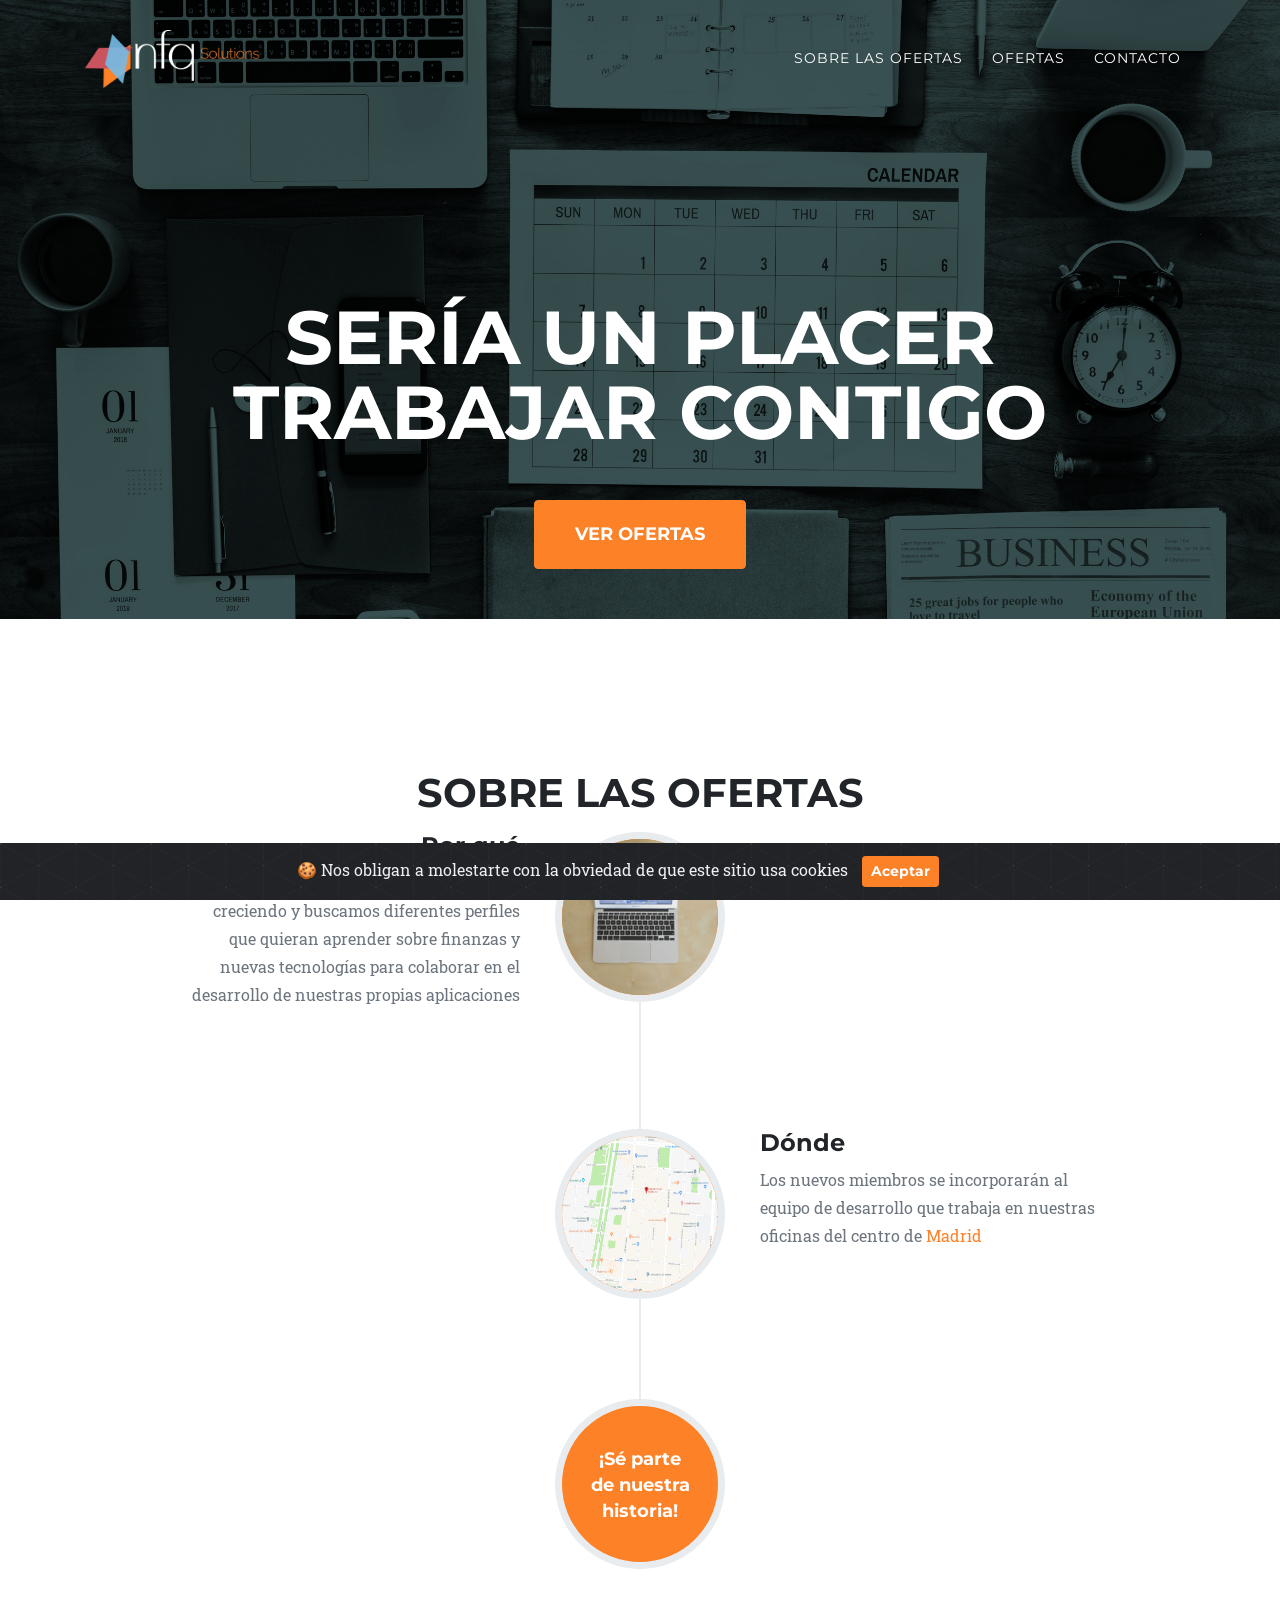
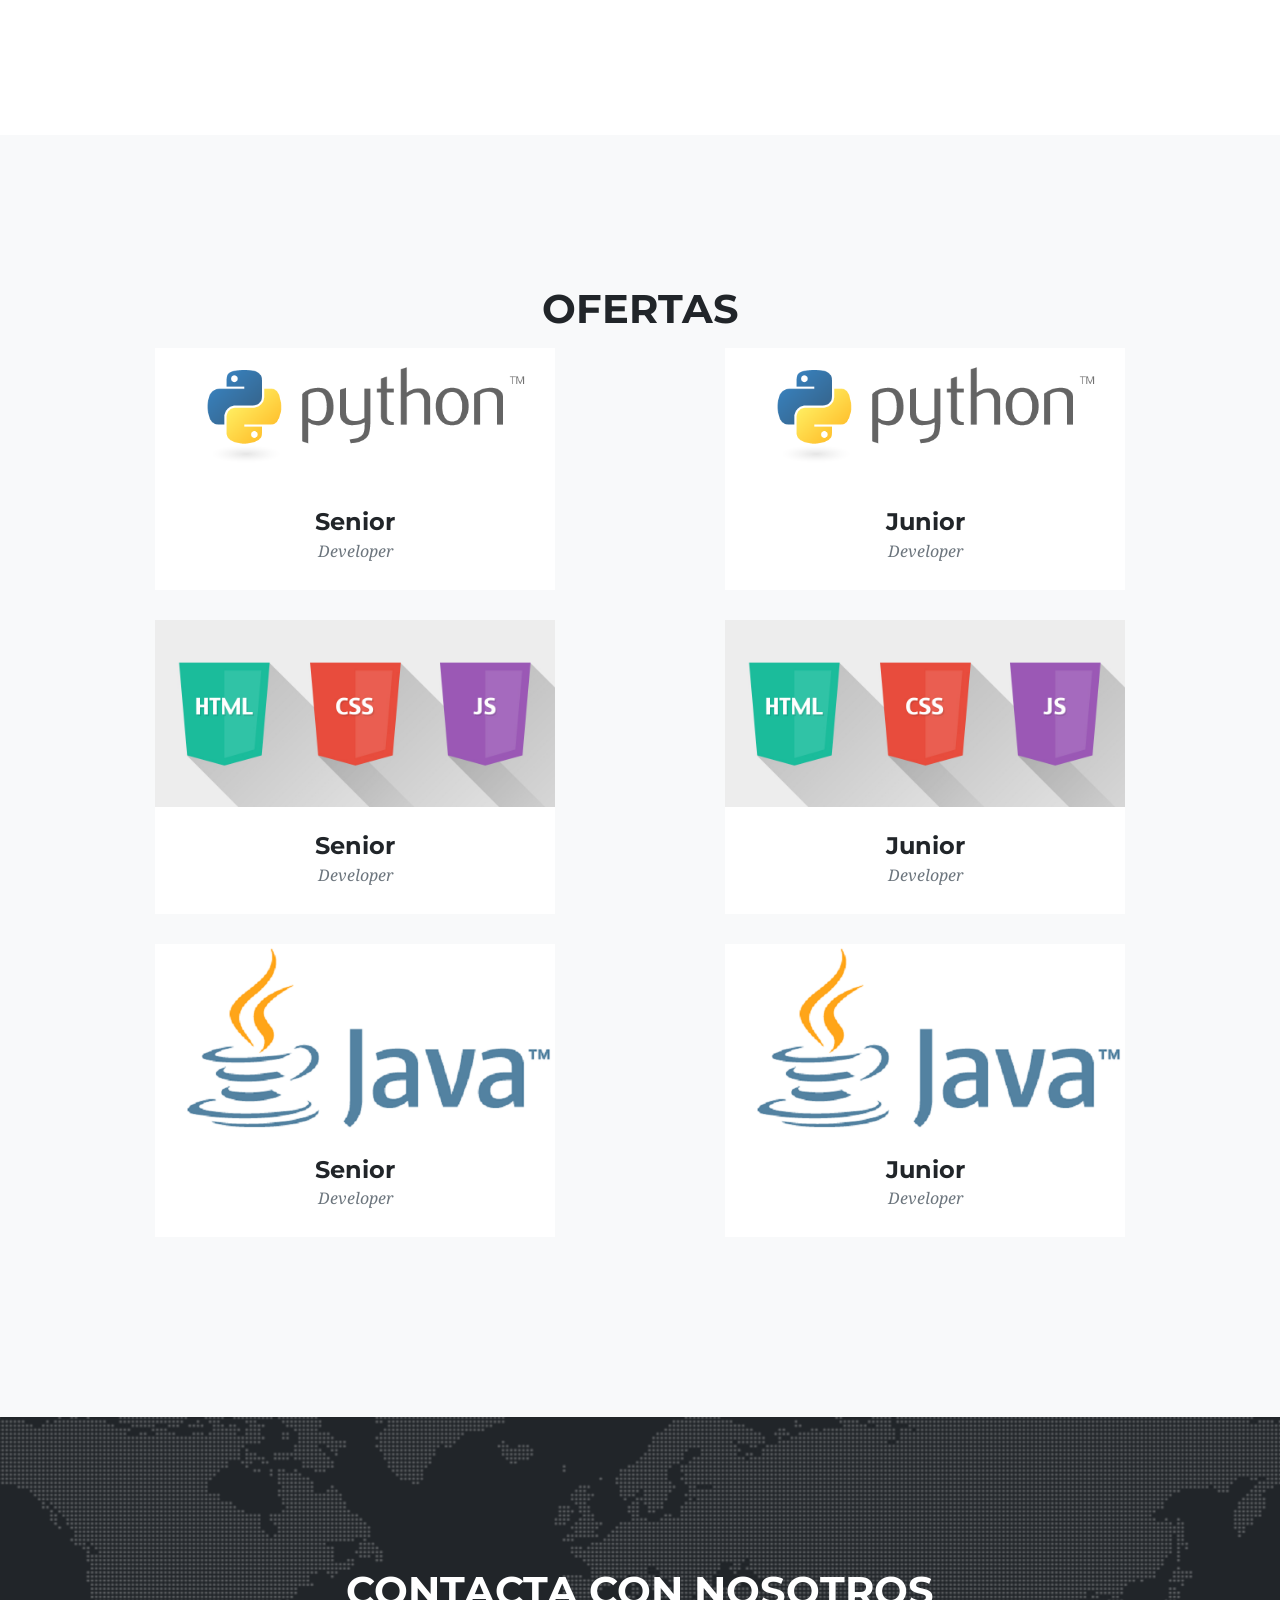
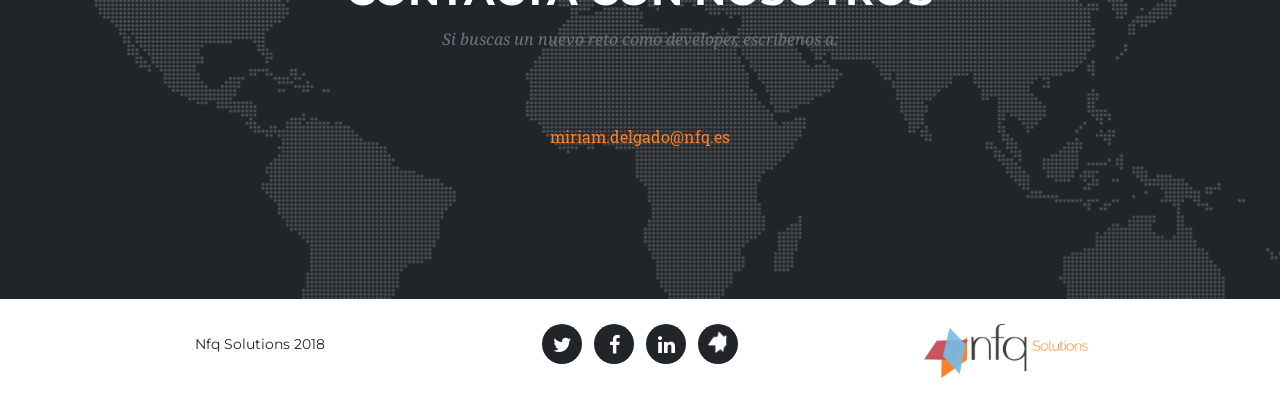
<file: index.html>
<!DOCTYPE html>
<html lang="en">

<head>

  <meta charset="utf-8">
  <meta name="viewport" content="width=device-width, initial-scale=1, shrink-to-fit=no">
  <meta name="description" content="">
  <meta name="author" content="">
  <meta name="google-site-verification" content="1o_fU5HgQ2ANAOTPCOUFzKI6EXdqaYAr-zJhrd31Ebk" />

  <title>Ofertas de Empleo - NFQ Solutions</title>
  <meta name="description" content="Ofertas de empleo del equipo de desarrollo de Nfq Solutions" />

  <!-- Google Authorship and Publisher Markup -->
  <link rel="author" href="http://nfq.es/solutions/" />

  <!-- Schema.org markup for Google+ -->
  <meta itemprop="name" content="Ofertas de Empleo - NFQ Solutions">
  <meta itemprop="description" content="Ofertas de empleo del equipo de desarrollo de Nfq Solutions - Senior and Junior Developers">
  <meta itemprop="image" content="https://nfqsolutions.github.io/img/nfq-logo.png">

  <!-- Twitter Card data -->
  <meta name="twitter:site" content="@NfqAdvisory">
  <meta name="twitter:title" content="Ofertas de Empleo - NFQ Solutions">
  <meta name="twitter:description" content="Ofertas de empleo del equipo de desarrollo de Nfq Solutions - Senior and Junior Developers">
  <meta name="twitter:creator" content="@NfqAdvisory">
  <!-- Twitter summary card with large image must be at least 280x150px -->
  <meta name="twitter:image:src" content="https://nfqsolutions.github.io/img/nfq-logo.png">

  <!-- Open Graph data -->
  <meta property="og:title" content="Ofertas de Empleo - NFQ Solutions" />
  <meta property="og:type" content="website" />
  <meta property="og:url" content="https://nfqsolutions.github.io" />
  <meta property="og:image" content="https://nfqsolutions.github.io/img/nfq-logo.png" />
  <meta property="og:description" content="Ofertas de empleo del equipo de desarrollo de Nfq Solutions - Senior and Junior Developers"
  />
  <meta property="og:site_name" content="Nfq Solutions Ofertas de Empleo" />
  <meta property="article:tag" content="empleo java python front-end angular" />

  <!-- Bootstrap core CSS -->
  <link href="vendor/bootstrap/css/bootstrap.min.css" rel="stylesheet">

  <!-- Custom fonts for this template -->
  <link href="vendor/font-awesome/css/font-awesome.min.css" rel="stylesheet" type="text/css">
  <link href="https://fonts.googleapis.com/css?family=Montserrat:400,700" rel="stylesheet" type="text/css">
  <link href='https://fonts.googleapis.com/css?family=Kaushan+Script' rel='stylesheet' type='text/css'>
  <link href='https://fonts.googleapis.com/css?family=Droid+Serif:400,700,400italic,700italic' rel='stylesheet' type='text/css'>
  <link href='https://fonts.googleapis.com/css?family=Roboto+Slab:400,100,300,700' rel='stylesheet' type='text/css'>

  <!-- Custom styles for this template -->
  <link href="css/agency.min.css" rel="stylesheet">

  <!-- cookiealert.css -->
  <link rel="stylesheet" href="css/cookiealert.min.css">

  <!-- Share social media -->
  <link rel="stylesheet" type="text/css" href="vendor/jssocials/jssocials.css" />
  <link rel="stylesheet" type="text/css" href="vendor/jssocials/jssocials-theme-flat.css" />

  <link rel="shortcut icon" href="img/favicon.ico">

</head>

<body id="page-top">

  <!-- Navigation -->
  <nav class="navbar navbar-expand-lg navbar-dark fixed-top" id="mainNav">
    <div class="container">
      <a class="navbar-brand js-scroll-trigger" href="#page-top">
        <img src="img/solutions-logo-blanco.png" alt="Inicio" style="max-width: 80%">
      </a>
      <button class="navbar-toggler navbar-toggler-right" type="button" data-toggle="collapse" data-target="#navbarResponsive"
        aria-controls="navbarResponsive" aria-expanded="false" aria-label="Toggle navigation">
        Menu
        <i class="fa fa-bars"></i>
      </button>
      <div class="collapse navbar-collapse" id="navbarResponsive">
        <ul class="navbar-nav text-uppercase ml-auto">
          <li class="nav-item">
            <a class="nav-link js-scroll-trigger" href="#about">Sobre las ofertas</a>
          </li>
          <li class="nav-item">
            <a class="nav-link js-scroll-trigger" href="#portfolio">Ofertas</a>
          </li>
          <li class="nav-item">
            <a class="nav-link js-scroll-trigger" href="#contact">Contacto</a>
          </li>
        </ul>
      </div>
    </div>
  </nav>

  <!-- Header -->
  <header class="masthead">
    <div class="container">
      <div class="intro-text">
        <div class="intro-heading text-uppercase">Sería un placer trabajar contigo</div>
        <a class="btn btn-primary btn-xl text-uppercase js-scroll-trigger" href="#portfolio">Ver ofertas</a>
      </div>
    </div>
  </header>

  <!-- About -->
  <section id="about">
    <div class="container">
      <div class="row">
        <div class="col-lg-12 text-center">
          <h2 class="section-heading text-uppercase">Sobre las ofertas</h2>
        </div>
      </div>
      <div class="row">
        <div class="col-lg-12">
          <ul class="timeline">
            <li>
              <div class="timeline-image">
                <img class="rounded-circle img-fluid" src="img/about/mac.jpg" alt="">
              </div>
              <div class="timeline-panel">
                <div class="timeline-heading">
                  <h4>Por qué</h4>
                </div>
                <div class="timeline-body">
                  <p class="text-muted">
                    En
                    <a target="_blank" href="http://nfq.es/solutions/">Nfq Solutions</a> los proyectos están creciendo y buscamos diferentes perfiles que quieran aprender sobre
                    finanzas y nuevas tecnologías para colaborar en el desarrollo de nuestras propias aplicaciones
                  </p>
                </div>
              </div>
            </li>
            <li class="timeline-inverted">
              <div class="timeline-image">
                <img class="rounded-circle img-fluid" src="img/about/nfq-maps.png" alt="" style="height: 100%;">
              </div>
              <div class="timeline-panel">
                <div class="timeline-heading">
                  <h4>Dónde</h4>
                </div>
                <div class="timeline-body">
                  <p class="text-muted">
                    Los nuevos miembros se incorporarán al equipo de desarrollo que trabaja en nuestras oficinas del centro de
                    <a target="_blank" href="https://www.google.es/maps/place/Calle+de+Claudio+Coello,+78,+28001+Madrid/@40.4291655,-3.686445,16.81z/data=!4m5!3m4!1s0xd42289448065b3b:0xbb9d75b79f81fb22!8m2!3d40.4301529!4d-3.685679?hl=es&authuser=0">
                      Madrid
                    </a>
                  </p>
                </div>
              </div>
            </li>
            <li class="timeline-inverted">
              <div class="timeline-image">
                <h4>¡Sé parte
                  <br>de nuestra
                  <br>historia!</h4>
              </div>
            </li>
          </ul>
        </div>
      </div>
    </div>
  </section>

  <!-- Portfolio Grid -->
  <section class="bg-light" id="portfolio">
    <div class="container">
      <div class="row">
        <div class="col-lg-12 text-center">
          <h2 class="section-heading text-uppercase">Ofertas</h2>
        </div>
      </div>
      <div class="row">
        <div class="col-md-6 col-sm-6 portfolio-item">
          <a class="portfolio-link" data-toggle="modal" href="#pythonSenior">
            <div class="portfolio-hover">
              <div class="portfolio-hover-content">
                <i class="fa fa-plus fa-3x"></i>
              </div>
            </div>
            <img class="img-fluid" src="img/portfolio/python-logo.png" alt="">
          </a>
          <div class="portfolio-caption">
            <h4>Senior</h4>
            <p class="text-muted">Developer</p>
          </div>
        </div>
        <div class="col-md-6 col-sm-6 portfolio-item">
          <a class="portfolio-link" data-toggle="modal" href="#pythonJunior">
            <div class="portfolio-hover">
              <div class="portfolio-hover-content">
                <i class="fa fa-plus fa-3x"></i>
              </div>
            </div>
            <img class="img-fluid" src="img/portfolio/python-logo.png" alt="">
          </a>
          <div class="portfolio-caption">
            <h4>Junior</h4>
            <p class="text-muted">Developer</p>
          </div>
        </div>
        <div class="col-md-6 col-sm-6 portfolio-item">
          <a class="portfolio-link" data-toggle="modal" href="#frontEndSenior">
            <div class="portfolio-hover">
              <div class="portfolio-hover-content">
                <i class="fa fa-plus fa-3x"></i>
              </div>
            </div>
            <img class="img-fluid" src="img/portfolio/front-end-logo.jpg" alt="">
          </a>
          <div class="portfolio-caption">
            <h4>Senior</h4>
            <p class="text-muted">Developer</p>
          </div>
        </div>
        <div class="col-md-6 col-sm-6 portfolio-item">
          <a class="portfolio-link" data-toggle="modal" href="#frontEndJunior">
            <div class="portfolio-hover">
              <div class="portfolio-hover-content">
                <i class="fa fa-plus fa-3x"></i>
              </div>
            </div>
            <img class="img-fluid" src="img/portfolio/front-end-logo.jpg" alt="">
          </a>
          <div class="portfolio-caption">
            <h4>Junior</h4>
            <p class="text-muted">Developer</p>
          </div>
        </div>
        <div class="col-md-6 col-sm-6 portfolio-item">
          <a class="portfolio-link" data-toggle="modal" href="#javaSenior">
            <div class="portfolio-hover">
              <div class="portfolio-hover-content">
                <i class="fa fa-plus fa-3x"></i>
              </div>
            </div>
            <img class="img-fluid" src="img/portfolio/java-logo.png" alt="">
          </a>
          <div class="portfolio-caption">
            <h4>Senior</h4>
            <p class="text-muted">Developer</p>
          </div>
        </div>
        <div class="col-md-6 col-sm-6 portfolio-item">
          <a class="portfolio-link" data-toggle="modal" href="#javaJunior">
            <div class="portfolio-hover">
              <div class="portfolio-hover-content">
                <i class="fa fa-plus fa-3x"></i>
              </div>
            </div>
            <img class="img-fluid" src="img/portfolio/java-logo.png" alt="">
          </a>
          <div class="portfolio-caption">
            <h4>Junior</h4>
            <p class="text-muted">Developer</p>
          </div>
        </div>
      </div>
    </div>
  </section>

  <!-- Contact -->
  <section id="contact">
    <div class="container">
      <div class="row">
        <div class="col-lg-12 text-center">
          <h2 class="section-heading text-uppercase">Contacta con nosotros</h2>
          <h3 class="section-subheading text-muted">Si buscas un nuevo reto como developer, escribenos a: </h3>
          <a href="mailto:miriam.delgado@nfq.es?Subject=Trabajar%20en%20Nfq%20Solutions" target="_top">
            miriam.delgado@nfq.es
          </a>
        </div>
      </div>
    </div>
  </section>

  <!-- Footer -->
  <footer>
    <div class="container">
      <div class="row">
        <div class="col-md-4">
          <span class="copyright">Nfq Solutions 2018</span>
        </div>
        <div class="col-md-4">
          <ul class="list-inline social-buttons">
            <li class="list-inline-item">
              <a href="https://twitter.com/NfqAdvisory" target="_blank">
                <i class="fa fa-twitter"></i>
              </a>
            </li>
            <li class="list-inline-item">
              <a href="https://www.facebook.com/NfqAdvisory/" target="_blank">
                <i class="fa fa-facebook"></i>
              </a>
            </li>
            <li class="list-inline-item">
              <a href="https://www.linkedin.com/company/nfoque-advisory-services" target="_blank">
                <i class="fa fa-linkedin"></i>
              </a>
            </li>
            <li class="list-inline-item">
              <a href="http://nfq.es/solutions/" target="_blank">
                <img src="img/nfq-aspas-blancas.png" alt="" width="55%" style="margin-top: -8px">
              </a>
            </li>
          </ul>
        </div>
        <div class="col-md-4">
          <img src="img/solutions-logo.png" alt="Nfq Solutions" width="55%">
        </div>
      </div>
    </div>
  </footer>

  <!-- Portfolio Modals -->

  <!-- Modal 1 -->
  <div class="portfolio-modal modal fade" id="pythonSenior" tabindex="-1" role="dialog" aria-hidden="true">
    <div class="modal-dialog">
      <div class="modal-content">
        <div class="close-modal" data-dismiss="modal">
          <div class="lr">
            <div class="rl"></div>
          </div>
        </div>
        <div class="container">
          <div class="row">
            <div class="col-lg-8 mx-auto">
              <div class="modal-body">
                <!-- Project Details Go Here -->
                <h2 class="text-uppercase">Python</h2>
                <h3>Senior Developer</h3>
                <p class="item-intro text-muted" style="text-align: left">
                  Descripción:
                </p>
                <p style="text-align: left">
                  El core del software de
                  <b>NFQ Solutions</b> es Python. Está formado por módulos de cálculo financiero con arquitecturas de alto rendimiento,
                  distribuidas y escalables. Los proyectos se despliegan tanto en modalidad on-premise en nuestros clientes
                  como on-cloud sobre AWS.
                </p>
                <p style="text-align: left">
                  Usamos la metodología
                  <b>Scrumban</b> para la gestión de los proyectos y del equipo.
                </p>
                <p class="item-intro text-muted" style="text-align: left">
                  Conocimientos que valoraremos:
                </p>
                <ul class="list-inline" style="text-align: left">
                  <li>ScyPy: NumPy y pandas</li>
                  <li>ZeroMQ/ActiveMQ</li>
                  <li>Boto 3</li>
                  <li>Tornado</li>
                  <li>Linux</li>
                  <li>Manejo con entornos de integración contínua</li>
                </ul>
                <p class="item-intro text-muted" style="text-align: left">
                  Qué ofrecemos:
                </p>
                <ul class="list-inline" style="text-align: left">
                  <li>Salario de
                    <b>30k – 41k€</b> + Bono por objetivos</li>
                  <li>Retribución flexible</li>
                  <li>Formación financiada obligatoria</li>
                  <li>Programa de conciliación laboral</li>
                  <li>Plan de carrera profesional</li>
                </ul>
                <p class="item-intro text-muted" style="text-align: left">
                  Contacto:
                </p>
                <p style="text-align: left">
                  Si estás interesado, escribenos a
                  <a href="mailto:miriam.delgado@nfq.es?Subject=Oferta%20Python%20Senior%20Developer" target="_top">
                    miriam.delgado@nfq.es
                  </a>
                </p>
              </div>
            </div>
          </div>
          <div id="share1"></div>

          <footer>
            <img src="img/solutions-logo.png" alt="Nfq Solutions">
          </footer>
        </div>
      </div>
    </div>
  </div>

  <!-- Modal 2 -->
  <div class="portfolio-modal modal fade" id="pythonJunior" tabindex="-1" role="dialog" aria-hidden="true">
    <div class="modal-dialog">
      <div class="modal-content">
        <div class="close-modal" data-dismiss="modal">
          <div class="lr">
            <div class="rl"></div>
          </div>
        </div>
        <div class="container">
          <div class="row">
            <div class="col-lg-8 mx-auto">
              <div class="modal-body">
                <!-- Project Details Go Here -->
                <h2 class="text-uppercase">Python</h2>
                <h3>Junior Developer</h3>
                <p class="item-intro text-muted" style="text-align: left">
                  Descripción:
                </p>
                <p style="text-align: left">
                  El core del software de
                  <b>NFQ Solutions</b> es Python. Está formado por módulos de cálculo financiero con arquitecturas de alto rendimiento,
                  distribuidas y escalables. Los proyectos se despliegan tanto en modalidad on-premise en los servidores
                  de nuestros clientes como on-cloud sobre AWS.
                </p>
                <p class="item-intro text-muted" style="text-align: left">
                  Valoraremos que:
                </p>
                <p style="text-align: left">
                  Conozcas Python, te manejes con Linux y tengas ganas de aprender y crecer como developer.
                </p>
                <p class="item-intro text-muted" style="text-align: left">
                  Qué ofrecemos:
                </p>
                <ul class="list-inline" style="text-align: left">
                  <li>Salario de
                    <b>18k – 26k€</b> + Bono por objetivos</li>
                  <li>Retribución flexible</li>
                  <li>Formación financiada obligatoria</li>
                  <li>Programa de conciliación laboral</li>
                  <li>Plan de carrera profesional</li>
                  <li>Trabajar con tecnologías y metodologías modernas</li>
                </ul>
                <p class="item-intro text-muted" style="text-align: left">
                  Contacto:
                </p>
                <p style="text-align: left">
                  Si estás interesado, escribenos a
                  <a href="mailto:miriam.delgado@nfq.es?Subject=Oferta%20Python%20Junior%20Developer" target="_top">
                    miriam.delgado@nfq.es
                  </a>
                </p>
              </div>
            </div>
          </div>

          <div id="share2"></div>

          <footer>
            <img src="img/solutions-logo.png" alt="Nfq Solutions">
          </footer>
        </div>
      </div>
    </div>
  </div>

  <!-- Modal 3 -->
  <div class="portfolio-modal modal fade" id="frontEndSenior" tabindex="-1" role="dialog" aria-hidden="true">
    <div class="modal-dialog">
      <div class="modal-content">
        <div class="close-modal" data-dismiss="modal">
          <div class="lr">
            <div class="rl"></div>
          </div>
        </div>
        <div class="container">
          <div class="row">
            <div class="col-lg-8 mx-auto">
              <div class="modal-body">
                <!-- Project Details Go Here -->
                <h2 class="text-uppercase">Front-End</h2>
                <h3>Senior Developer</h3>
                <p class="item-intro text-muted" style="text-align: left">
                  Descripción:
                </p>
                <p style="text-align: left">
                  Los miembros senior del equipo de interfaz de usuario de
                  <b>NFQ Solutions</b> nos encargamos del diseño, desarrollo, refactorización y mantenimiento de componentes
                  UI para distintos proyecto a nivel internacional. La seguridad y el clean code son algunos de nuestros
                  principales valores.
                </p>
                <p style="text-align: left">
                  Usamos la metodología
                  <b>Scrumban</b> para la gestión de los proyectos y del equipo.
                </p>
                <p class="item-intro text-muted" style="text-align: left">
                  Conocimientos que valoraremos:
                </p>
                <ul class="list-inline" style="text-align: left">
                  <li>Dominio de HTML y Javascript/Typescript</li>
                  <li>Experiencia con CSS3/Sass</li>
                  <li>Experiencia con frameworks MVC, en especial con Angular 2+</li>
                  <li>Experiencia en APIs REST: diseño y desarrollo con Jersey 2</li>
                  <li>Experiencia con bases de datos relacionales y no relacionales</li>
                  <li>Familiaridad con metodologías de desarrollo ágiles</li>
                  <li>Familiaridad con sistemas de control de versiones</li>
                  <li>Unit testing y e2e</li>
                </ul>
                <p class="item-intro text-muted" style="text-align: left">
                  Qué ofrecemos:
                </p>
                <ul class="list-inline" style="text-align: left">
                  <li>Salario de
                    <b>30k – 41k€</b> + Bono por objetivos</li>
                  <li>Retribución flexible</li>
                  <li>Formación financiada obligatoria</li>
                  <li>Programa de conciliación laboral</li>
                  <li>Plan de carrera profesional</li>
                </ul>
                <p class="item-intro text-muted" style="text-align: left">
                  Contacto:
                </p>
                <p style="text-align: left">
                  Si estás interesado, escribenos a
                  <a href="mailto:miriam.delgado@nfq.es?Subject=Oferta%20FrontEnd%20Senior%20Developer" target="_top">
                    miriam.delgado@nfq.es
                  </a>
                </p>
              </div>
            </div>
          </div>

          <div id="share3"></div>

          <footer>
            <img src="img/solutions-logo.png" alt="Nfq Solutions">
          </footer>
        </div>
      </div>
    </div>
  </div>

  <!-- Modal 4 -->
  <div class="portfolio-modal modal fade" id="frontEndJunior" tabindex="-1" role="dialog" aria-hidden="true">
    <div class="modal-dialog">
      <div class="modal-content">
        <div class="close-modal" data-dismiss="modal">
          <div class="lr">
            <div class="rl"></div>
          </div>
        </div>
        <div class="container">
          <div class="row">
            <div class="col-lg-8 mx-auto">
              <div class="modal-body">
                <!-- Project Details Go Here -->
                <h2 class="text-uppercase">Front-End</h2>
                <h3>Junior Developer</h3>
                <p class="item-intro text-muted" style="text-align: left">
                  Descripción:
                </p>
                <p style="text-align: left">
                  Los miembros junior del equipo de interfaz de usuario de
                  <b>Nfq Solutions</b> nos encargamos del desarrollo y mantenimiento de componentes UI para distintos proyecto
                  a nivel internacional.
                </p>
                <p class="item-intro text-muted" style="text-align: left">
                  Valoraremos que:
                </p>
                <p style="text-align: left">
                  Tengas al menos 1 año de experiencia como desarrollador de front y conozcas el framework Angular2+, pero sobre todo que tengas
                  ganas de aprender y formarte en este área.
                </p>
                <p class="item-intro text-muted" style="text-align: left">
                  Qué ofrecemos:
                </p>
                <ul class="list-inline" style="text-align: left">
                  <li>Salario de
                    <b>18k – 26k€</b> + Bono por objetivos</li>
                  <li>Retribución flexible</li>
                  <li>Formación financiada obligatoria</li>
                  <li>Programa de conciliación laboral</li>
                  <li>Plan de carrera profesional</li>
                  <li>Trabajar con tecnologías y metodologías modernas</li>
                  <li>Ambiente de trabajo joven y dinámico</li>
                </ul>
                <p class="item-intro text-muted" style="text-align: left">
                  Contacto:
                </p>
                <p style="text-align: left">
                  Si estás interesado, escribenos a
                  <a href="mailto:miriam.delgado@nfq.es?Subject=Oferta%20FrontEnd%20Junior%20Developer" target="_top">
                    miriam.delgado@nfq.es
                  </a>
                </p>
              </div>
            </div>
          </div>

          <div id="share4"></div>

          <footer>
            <img src="img/solutions-logo.png" alt="Nfq Solutions">
          </footer>
        </div>
      </div>
    </div>
  </div>

  <!-- Modal 5 -->
  <div class="portfolio-modal modal fade" id="javaSenior" tabindex="-1" role="dialog" aria-hidden="true">
    <div class="modal-dialog">
      <div class="modal-content">
        <div class="close-modal" data-dismiss="modal">
          <div class="lr">
            <div class="rl"></div>
          </div>
        </div>
        <div class="container">
          <div class="row">
            <div class="col-lg-8 mx-auto">
              <div class="modal-body">
                <!-- Project Details Go Here -->
                <h2 class="text-uppercase">JAVA</h2>
                <h3>Senior Developer</h3>
                <p class="item-intro text-muted" style="text-align: left">
                  Descripción:
                </p>
                <p style="text-align: left">
                  En
                  <b>Nfq Solutions</b> desarrollamos software mediante arquitecturas de micro-servicios, distribuido y escalable.
                  Los módulos clave encargados de orquestar las arquitectura son principalmente Java. Los proyectos se despliegan
                  tanto en modalidad on-premise en los servidores de nuestros clientes como on-cloud sobre AWS.
                </p>
                <p style="text-align: left">
                  Usamos la metodología
                  <b>Scrumban</b> para la gestión de los proyectos y del equipo.
                </p>
                <p style="text-align: left">
                  Buscamos desarrolladores senior con al menos 3 años de experiencia en proyectos Java.
                </p>
                <p class="item-intro text-muted" style="text-align: left">
                  Conocimientos que valoraremos:
                </p>
                <ul class="list-inline" style="text-align: left">
                  <li>APIs REST: Diseño y desarrollo con Jersey 2</li>
                  <li>Colas de mensajes: ZeroMQ/ActiveMQ</li>
                  <li>Serialización: Gson/Jackson</li>
                  <li>Librerías y herramientas: Maven, Apache Commons, Guava, Lombok Project</li>
                  <li>Bases de Datos: MongoDB, Redshift, Oracle, H2</li>
                  <li>Testing: Junit, PowerMock, Postman-Newman</li>
                  <li>Integración continua: Git/Mercurial, Nexus/Archiva, SonarQube, Jenkins, Docker, AWS.</li>
                </ul>
                <p class="item-intro text-muted" style="text-align: left">
                  Qué ofrecemos:
                </p>
                <ul class="list-inline" style="text-align: left">
                  <li>Salario de
                    <b>30k – 41k€</b> + Bono por objetivos</li>
                  <li>Retribución flexible</li>
                  <li>Formación financiada obligatoria</li>
                  <li>Programa de conciliación laboral</li>
                  <li>Plan de carrera profesional</li>
                </ul>
                <p class="item-intro text-muted" style="text-align: left">
                  Contacto:
                </p>
                <p style="text-align: left">
                  Si estás interesado, escribenos a
                  <a href="mailto:miriam.delgado@nfq.es?Subject=Oferta%20Java%20Senior%20Developer" target="_top">
                    miriam.delgado@nfq.es
                  </a>
                </p>
              </div>
            </div>
          </div>

          <div id="share5"></div>

          <footer>
            <img src="img/solutions-logo.png" alt="Nfq Solutions">
          </footer>
        </div>
      </div>
    </div>
  </div>

  <!-- Modal 6 -->
  <div class="portfolio-modal modal fade" id="javaJunior" tabindex="-1" role="dialog" aria-hidden="true">
    <div class="modal-dialog">
      <div class="modal-content">
        <div class="close-modal" data-dismiss="modal">
          <div class="lr">
            <div class="rl"></div>
          </div>
        </div>
        <div class="container">
          <div class="row">
            <div class="col-lg-8 mx-auto">
              <div class="modal-body">
                <!-- Project Details Go Here -->
                <h2 class="text-uppercase">JAVA</h2>
                <h3>Junior Developer</h3>
                <p class="item-intro text-muted" style="text-align: left">
                  Descripción:
                </p>
                <p style="text-align: left">
                  En
                  <b>Nfq Solutions</b> desarrollamos software mediante arquitecturas de micro-servicios, siempre distribuido
                  y escalable. Los módulos clave encargados de orquestar las arquitectura son principalmente Java.
                </p>
                <p class="item-intro text-muted" style="text-align: left">
                  Valoraremos que:
                </p>
                <p style="text-align: left">
                  Tengas al menos 6 meses de formación específica o trabajo en proyectos Java, te manejes con Linux pero sobre todo que tengas
                  ganas de aprender y crecer en tu carrera profesional como developer.
                </p>
                <p class="item-intro text-muted" style="text-align: left">
                  Qué ofrecemos:
                </p>
                <ul class="list-inline" style="text-align: left">
                  <li>Salario de
                    <b>18k – 26k€</b> + Bono por objetivos</li>
                  <li>Retribución flexible</li>
                  <li>Formación financiada obligatoria</li>
                  <li>Programa de conciliación laboral</li>
                  <li>Plan de carrera profesional</li>
                  <li>Trabajar con tecnologías y metodologías modernas</li>
                </ul>
                <p class="item-intro text-muted" style="text-align: left">
                  Contacto:
                </p>
                <p style="text-align: left">
                  Si estás interesado, escribenos a
                  <a href="mailto:miriam.delgado@nfq.es?Subject=Oferta%20Java%20Junior%20Developer" target="_top">
                    miriam.delgado@nfq.es
                  </a>
                </p>
              </div>
            </div>
          </div>

          <div id="share6"></div>

          <footer>
            <img src="img/solutions-logo.png" alt="Nfq Solutions">
          </footer>
        </div>
      </div>
    </div>
  </div>

  <div class="alert alert-dismissible text-center cookiealert" role="alert">
    <div class="cookiealert-container">
      &#x1F36A; Nos obligan a molestarte con la obviedad de que este sitio usa cookies
      <button type="button" class="btn btn-primary btn-sm acceptcookies" aria-label="Close">
        Aceptar
      </button>
    </div>
  </div>


  <!-- Bootstrap core JavaScript -->
  <script src="vendor/jquery/jquery.min.js"></script>
  <script src="vendor/bootstrap/js/bootstrap.bundle.min.js"></script>

  <!-- Plugin JavaScript -->
  <script src="vendor/jquery-easing/jquery.easing.min.js"></script>

  <!-- Contact form JavaScript -->
  <script src="js/jqBootstrapValidation.js"></script>

  <!-- Custom scripts for this template -->
  <script src="js/agency.min.js"></script>

  <!-- Global site tag (gtag.js) - Google Analytics -->
  <script async src="https://www.googletagmanager.com/gtag/js?id=UA-121468781-1"></script>
  <script>
    window.dataLayer = window.dataLayer || [];
    function gtag() { dataLayer.push(arguments); }
    gtag('js', new Date());

    gtag('config', 'UA-121468781-1');
  </script>

  <!-- Cookies -->
  <script src="js/cookiealert-standalone.js"></script>

  <!-- Share social -->
  <script src="vendor/jssocials/jssocials.min.js"></script>
  <script>
    $("#share1, #share2, #share3, #share4, #share5, #share6").jsSocials({
      showLabel: false,
      showCount: false,
      shares: ["email", "twitter", "facebook", "linkedin"]
    });
  </script>
</body>

</html>
</file>
<file: vendor/jssocials/jssocials.css>
.jssocials-shares {
  margin: 0.2em 0; }

.jssocials-shares * {
  box-sizing: border-box; }

.jssocials-share {
  display: inline-block;
  vertical-align: top;
  margin: 0.3em 0.6em 0.3em 0; }

.jssocials-share:last-child {
  margin-right: 0; }

.jssocials-share-logo {
  width: 1em;
  vertical-align: middle;
  font-size: 1.5em; }

img.jssocials-share-logo {
  width: auto;
  height: 1em; }

.jssocials-share-link {
  display: inline-block;
  text-align: center;
  text-decoration: none;
  line-height: 1; }
  .jssocials-share-link.jssocials-share-link-count {
    padding-top: .2em; }
    .jssocials-share-link.jssocials-share-link-count .jssocials-share-count {
      display: block;
      font-size: .6em;
      margin: 0 -.5em -.8em -.5em; }
  .jssocials-share-link.jssocials-share-no-count {
    padding-top: .5em; }
    .jssocials-share-link.jssocials-share-no-count .jssocials-share-count {
      height: 1em; }

.jssocials-share-label {
  padding-left: 0.3em;
  vertical-align: middle; }

.jssocials-share-count-box {
  display: inline-block;
  height: 1.5em;
  padding: 0 0.3em;
  line-height: 1;
  vertical-align: middle;
  cursor: default; }
  .jssocials-share-count-box.jssocials-share-no-count {
    display: none; }

.jssocials-share-count {
  line-height: 1.5em;
  vertical-align: middle; }

.jssocials-share-link { border-radius: 50%; }
</file>
<file: vendor/jssocials/jssocials-theme-flat.css>
.jssocials-share-twitter .jssocials-share-link {
  background: #00aced; }
  .jssocials-share-twitter .jssocials-share-link:hover {
    background: #0087ba; }

.jssocials-share-facebook .jssocials-share-link {
  background: #3b5998; }
  .jssocials-share-facebook .jssocials-share-link:hover {
    background: #2d4373; }

.jssocials-share-googleplus .jssocials-share-link {
  background: #dd4b39; }
  .jssocials-share-googleplus .jssocials-share-link:hover {
    background: #c23321; }

.jssocials-share-linkedin .jssocials-share-link {
  background: #007bb6; }
  .jssocials-share-linkedin .jssocials-share-link:hover {
    background: #005983; }

.jssocials-share-pinterest .jssocials-share-link {
  background: #cb2027; }
  .jssocials-share-pinterest .jssocials-share-link:hover {
    background: #9f191f; }

.jssocials-share-email .jssocials-share-link {
  background: #3490F3; }
  .jssocials-share-email .jssocials-share-link:hover {
    background: #0e76e6; }

.jssocials-share-stumbleupon .jssocials-share-link {
  background: #eb4823; }
  .jssocials-share-stumbleupon .jssocials-share-link:hover {
    background: #c93412; }

.jssocials-share-whatsapp .jssocials-share-link {
  background: #29a628; }
  .jssocials-share-whatsapp .jssocials-share-link:hover {
    background: #1f7d1e; }

.jssocials-share-telegram .jssocials-share-link {
  background: #2ca5e0; }
  .jssocials-share-telegram .jssocials-share-link:hover {
    background: #1c88bd; }

.jssocials-share-line .jssocials-share-link {
  background: #25af00; }
  .jssocials-share-line .jssocials-share-link:hover {
    background: #1a7c00; }

.jssocials-share-viber .jssocials-share-link {
  background: #7b519d; }
  .jssocials-share-viber .jssocials-share-link:hover {
    background: #61407b; }

.jssocials-share-pocket .jssocials-share-link {
  background: #ef4056; }
  .jssocials-share-pocket .jssocials-share-link:hover {
    background: #e9132e; }

.jssocials-share-messenger .jssocials-share-link {
  background: #0084ff; }
  .jssocials-share-messenger .jssocials-share-link:hover {
    background: #006acc; }

.jssocials-share-vkontakte .jssocials-share-link {
  background: #45668e; }
  .jssocials-share-vkontakte .jssocials-share-link:hover {
    background: #344d6c; }

.jssocials-share-link {
  padding: .5em .6em;
  color: #fff;
  -webkit-transition: background 200ms ease-in-out, border-color 200ms ease-in-out;
          transition: background 200ms ease-in-out, border-color 200ms ease-in-out; }
  .jssocials-share-link:hover, .jssocials-share-link:focus, .jssocials-share-link:active {
    color: #fff; }

.jssocials-share-count-box {
  position: relative;
  height: 2.5em;
  padding: 0 .3em;
  margin-left: 0.3em;
  background: #f5f5f5;
  -webkit-transition: background 200ms ease-in-out, border-color 200ms ease-in-out;
          transition: background 200ms ease-in-out, border-color 200ms ease-in-out; }
  .jssocials-share-count-box:hover {
    background: gainsboro; }
    .jssocials-share-count-box:hover:after {
      border-color: transparent gainsboro transparent transparent; }
  .jssocials-share-count-box:after {
    content: "";
    display: block;
    position: absolute;
    top: 0.85em;
    left: -0.3em;
    width: 0;
    height: 0;
    border-width: 0.4em 0.4em 0.4em 0;
    border-style: solid;
    border-color: transparent #f5f5f5 transparent transparent;
    -webkit-transform: rotate(360deg);
        -ms-transform: rotate(360deg);
            transform: rotate(360deg);
    -webkit-transition: background 200ms ease-in-out, border-color 200ms ease-in-out;
            transition: background 200ms ease-in-out, border-color 200ms ease-in-out; }
  .jssocials-share-count-box .jssocials-share-count {
    line-height: 2.5em;
    color: #444; }
</file>
<file: css/agency.min.css>
/*!
 * Start Bootstrap - Agency v4.1.1 (https://startbootstrap.com/template-overviews/agency)
 * Copyright 2013-2018 Start Bootstrap
 * Licensed under MIT (https://github.com/BlackrockDigital/startbootstrap-agency/blob/master/LICENSE)
 */body{overflow-x:hidden;font-family:'Roboto Slab','Helvetica Neue',Helvetica,Arial,sans-serif}p{line-height:1.75}a{color:#fd8127}a:hover{color:#ef6602}.text-primary{color:#fd8127!important}h1,h2,h3,h4,h5,h6{font-weight:700;font-family:Montserrat,'Helvetica Neue',Helvetica,Arial,sans-serif}section{padding:100px 0}section h2.section-heading{font-size:40px;margin-top:0;margin-bottom:15px}section h3.section-subheading{font-size:16px;font-weight:400;font-style:italic;margin-bottom:75px;text-transform:none;font-family:'Droid Serif','Helvetica Neue',Helvetica,Arial,sans-serif}@media (min-width:768px){section{padding:150px 0}}.btn{font-family:Montserrat,'Helvetica Neue',Helvetica,Arial,sans-serif;font-weight:700}.btn-xl{font-size:18px;padding:20px 40px}.btn-primary{background-color:#fd8127;border-color:#fd8127}.btn-primary:active,.btn-primary:focus,.btn-primary:hover{background-color:#fb6b02!important;border-color:#fb6b02!important;color:#fff}.btn-primary:active,.btn-primary:focus{box-shadow:0 0 0 .2rem rgba(253,129,39,.5)!important}::-moz-selection{background:#fd8127;text-shadow:none}::selection{background:#fd8127;text-shadow:none}img::selection{background:0 0}img::-moz-selection{background:0 0}#mainNav{background-color:#212529}#mainNav .navbar-toggler{font-size:12px;right:0;padding:13px;text-transform:uppercase;color:#fff;border:0;background-color:#fd8127;font-family:Montserrat,'Helvetica Neue',Helvetica,Arial,sans-serif}#mainNav .navbar-brand{color:#fd8127;font-family:'Kaushan Script','Helvetica Neue',Helvetica,Arial,cursive}#mainNav .navbar-brand.active,#mainNav .navbar-brand:active,#mainNav .navbar-brand:focus,#mainNav .navbar-brand:hover{color:#ef6602}#mainNav .navbar-nav .nav-item .nav-link{font-size:90%;font-weight:400;padding:.75em 0;letter-spacing:1px;color:#fff;font-family:Montserrat,'Helvetica Neue',Helvetica,Arial,sans-serif}#mainNav .navbar-nav .nav-item .nav-link.active,#mainNav .navbar-nav .nav-item .nav-link:hover{color:#fd8127}@media (min-width:992px){#mainNav{padding-top:25px;padding-bottom:25px;-webkit-transition:padding-top .3s,padding-bottom .3s;-moz-transition:padding-top .3s,padding-bottom .3s;transition:padding-top .3s,padding-bottom .3s;border:none;background-color:transparent}#mainNav .navbar-brand{font-size:1.75em;-webkit-transition:all .3s;-moz-transition:all .3s;transition:all .3s}#mainNav .navbar-nav .nav-item .nav-link{padding:1.1em 1em!important}#mainNav.navbar-shrink{padding-top:0;padding-bottom:0;background-color:#212529}#mainNav.navbar-shrink .navbar-brand{font-size:1.25em;padding:12px 0}}header.masthead{text-align:center;color:#fff;background-image:url(../img/header1.png);background-repeat:no-repeat;background-attachment:scroll;background-position:center center;-webkit-background-size:cover;-moz-background-size:cover;-o-background-size:cover;background-size:cover}header.masthead .intro-text{padding-top:150px;padding-bottom:100px}header.masthead .intro-text .intro-lead-in{font-size:22px;font-style:italic;line-height:22px;margin-bottom:25px;font-family:'Droid Serif','Helvetica Neue',Helvetica,Arial,sans-serif}header.masthead .intro-text .intro-heading{font-size:50px;font-weight:700;line-height:50px;margin-bottom:25px;font-family:Montserrat,'Helvetica Neue',Helvetica,Arial,sans-serif}@media (min-width:768px){header.masthead .intro-text{padding-top:300px;padding-bottom:50px}header.masthead .intro-text .intro-lead-in{font-size:40px;font-style:italic;line-height:40px;margin-bottom:25px;font-family:'Droid Serif','Helvetica Neue',Helvetica,Arial,sans-serif}header.masthead .intro-text .intro-heading{font-size:75px;font-weight:700;line-height:75px;margin-bottom:50px;font-family:Montserrat,'Helvetica Neue',Helvetica,Arial,sans-serif}}#portfolio .portfolio-item{right:0;margin:0 0 15px}#portfolio .portfolio-item .portfolio-link{position:relative;display:block;max-width:400px;margin:0 auto;cursor:pointer}#portfolio .portfolio-item .portfolio-link .portfolio-hover{position:absolute;width:100%;height:100%;-webkit-transition:all ease .5s;-moz-transition:all ease .5s;transition:all ease .5s;opacity:0;background:rgba(253,129,39,.9)}#portfolio .portfolio-item .portfolio-link .portfolio-hover:hover{opacity:1}#portfolio .portfolio-item .portfolio-link .portfolio-hover .portfolio-hover-content{font-size:20px;position:absolute;top:50%;width:100%;height:20px;margin-top:-12px;text-align:center;color:#fff}#portfolio .portfolio-item .portfolio-link .portfolio-hover .portfolio-hover-content i{margin-top:-12px}#portfolio .portfolio-item .portfolio-link .portfolio-hover .portfolio-hover-content h3,#portfolio .portfolio-item .portfolio-link .portfolio-hover .portfolio-hover-content h4{margin:0}#portfolio .portfolio-item .portfolio-caption{max-width:400px;margin:0 auto;padding:25px;text-align:center;background-color:#fff}#portfolio .portfolio-item .portfolio-caption h4{margin:0;text-transform:none}#portfolio .portfolio-item .portfolio-caption p{font-size:16px;font-style:italic;margin:0;font-family:'Droid Serif','Helvetica Neue',Helvetica,Arial,sans-serif}#portfolio *{z-index:2}@media (min-width:767px){#portfolio .portfolio-item{margin:0 0 30px}}.portfolio-modal{padding-right:0!important}.portfolio-modal .modal-dialog{margin:1rem;max-width:100vw}.portfolio-modal .modal-content{padding:100px 0;text-align:center}.portfolio-modal .modal-content h2{font-size:3em;margin-bottom:15px}.portfolio-modal .modal-content p{margin-bottom:30px}.portfolio-modal .modal-content p.item-intro{font-size:16px;font-style:italic;margin:20px 0 10px;font-family:'Droid Serif','Helvetica Neue',Helvetica,Arial,sans-serif}.portfolio-modal .modal-content ul.list-inline{margin-top:0;margin-bottom:30px}.portfolio-modal .modal-content img{margin-bottom:30px}.portfolio-modal .modal-content button{cursor:pointer}.portfolio-modal .close-modal{position:absolute;top:25px;right:25px;width:75px;height:75px;cursor:pointer;background-color:transparent}.portfolio-modal .close-modal:hover{opacity:.3}.portfolio-modal .close-modal .lr{z-index:1051;width:1px;height:75px;margin-left:35px;-webkit-transform:rotate(45deg);-ms-transform:rotate(45deg);transform:rotate(45deg);background-color:#212529}.portfolio-modal .close-modal .lr .rl{z-index:1052;width:1px;height:75px;-webkit-transform:rotate(90deg);-ms-transform:rotate(90deg);transform:rotate(90deg);background-color:#212529}.timeline{position:relative;padding:0;list-style:none}.timeline:before{position:absolute;top:0;bottom:0;left:40px;width:2px;margin-left:-1.5px;content:'';background-color:#e9ecef}.timeline>li{position:relative;min-height:50px;margin-bottom:50px}.timeline>li:after,.timeline>li:before{display:table;content:' '}.timeline>li:after{clear:both}.timeline>li .timeline-panel{position:relative;float:right;width:100%;padding:0 20px 0 100px;text-align:left}.timeline>li .timeline-panel:before{right:auto;left:-15px;border-right-width:15px;border-left-width:0}.timeline>li .timeline-panel:after{right:auto;left:-14px;border-right-width:14px;border-left-width:0}.timeline>li .timeline-image{position:absolute;z-index:100;left:0;width:80px;height:80px;margin-left:0;text-align:center;color:#fff;border:7px solid #e9ecef;border-radius:100%;background-color:#fd8127}.timeline>li .timeline-image h4{font-size:10px;line-height:14px;margin-top:12px}.timeline>li.timeline-inverted>.timeline-panel{float:right;padding:0 20px 0 100px;text-align:left}.timeline>li.timeline-inverted>.timeline-panel:before{right:auto;left:-15px;border-right-width:15px;border-left-width:0}.timeline>li.timeline-inverted>.timeline-panel:after{right:auto;left:-14px;border-right-width:14px;border-left-width:0}.timeline>li:last-child{margin-bottom:0}.timeline .timeline-heading h4{margin-top:0;color:inherit}.timeline .timeline-heading h4.subheading{text-transform:none}.timeline .timeline-body>p,.timeline .timeline-body>ul{margin-bottom:0}@media (min-width:768px){.timeline:before{left:50%}.timeline>li{min-height:100px;margin-bottom:100px}.timeline>li .timeline-panel{float:left;width:41%;padding:0 20px 20px 30px;text-align:right}.timeline>li .timeline-image{left:50%;width:100px;height:100px;margin-left:-50px}.timeline>li .timeline-image h4{font-size:13px;line-height:18px;margin-top:16px}.timeline>li.timeline-inverted>.timeline-panel{float:right;padding:0 30px 20px 20px;text-align:left}}@media (min-width:992px){.timeline>li{min-height:150px}.timeline>li .timeline-panel{padding:0 20px 20px}.timeline>li .timeline-image{width:150px;height:150px;margin-left:-75px}.timeline>li .timeline-image h4{font-size:18px;line-height:26px;margin-top:30px}.timeline>li.timeline-inverted>.timeline-panel{padding:0 20px 20px}}@media (min-width:1200px){.timeline>li{min-height:170px}.timeline>li .timeline-panel{padding:0 20px 20px 100px}.timeline>li .timeline-image{width:170px;height:170px;margin-left:-85px}.timeline>li .timeline-image h4{margin-top:40px}.timeline>li.timeline-inverted>.timeline-panel{padding:0 100px 20px 20px}}section#contact{background-color:#212529;background-image:url(../img/map-image.png);background-repeat:no-repeat;background-position:center}section#contact .section-heading{color:#fff}section#contact .form-group{margin-bottom:25px}section#contact .form-group input,section#contact .form-group textarea{padding:20px}section#contact .form-group input.form-control{height:auto}section#contact .form-group textarea.form-control{height:248px}section#contact .form-control:focus{border-color:#fd8127;box-shadow:none}section#contact ::-webkit-input-placeholder{font-weight:700;color:#ced4da;font-family:Montserrat,'Helvetica Neue',Helvetica,Arial,sans-serif}section#contact :-moz-placeholder{font-weight:700;color:#ced4da;font-family:Montserrat,'Helvetica Neue',Helvetica,Arial,sans-serif}section#contact ::-moz-placeholder{font-weight:700;color:#ced4da;font-family:Montserrat,'Helvetica Neue',Helvetica,Arial,sans-serif}section#contact :-ms-input-placeholder{font-weight:700;color:#ced4da;font-family:Montserrat,'Helvetica Neue',Helvetica,Arial,sans-serif}footer{padding:25px 0;text-align:center}footer span.copyright{font-size:90%;line-height:40px;text-transform:none;font-family:Montserrat,'Helvetica Neue',Helvetica,Arial,sans-serif}footer ul.quicklinks{font-size:90%;line-height:40px;margin-bottom:0;text-transform:none;font-family:Montserrat,'Helvetica Neue',Helvetica,Arial,sans-serif}ul.social-buttons{margin-bottom:0}ul.social-buttons li a{font-size:20px;line-height:40px;display:block;width:40px;height:40px;-webkit-transition:all .3s;-moz-transition:all .3s;transition:all .3s;color:#fff;border-radius:100%;outline:0;background-color:#212529}ul.social-buttons li a:active,ul.social-buttons li a:focus,ul.social-buttons li a:hover{background-color:#fd8127}
</file>
<file: css/cookiealert.min.css>
.cookiealert{position:fixed;bottom:0;left:0;width:100%;margin:0!important;z-index:999;opacity:0;border-radius:0;background:#212327 url(../img/cookies/cubes.png);transform:translateY(100%);transition:all .5s ease-out;color:#ecf0f1}.cookiealert.show{opacity:1;transform:translateY(0);transition-delay:1s}.cookiealert a{text-decoration:underline}.cookiealert .acceptcookies{margin-left:10px;vertical-align:baseline}
</file>
